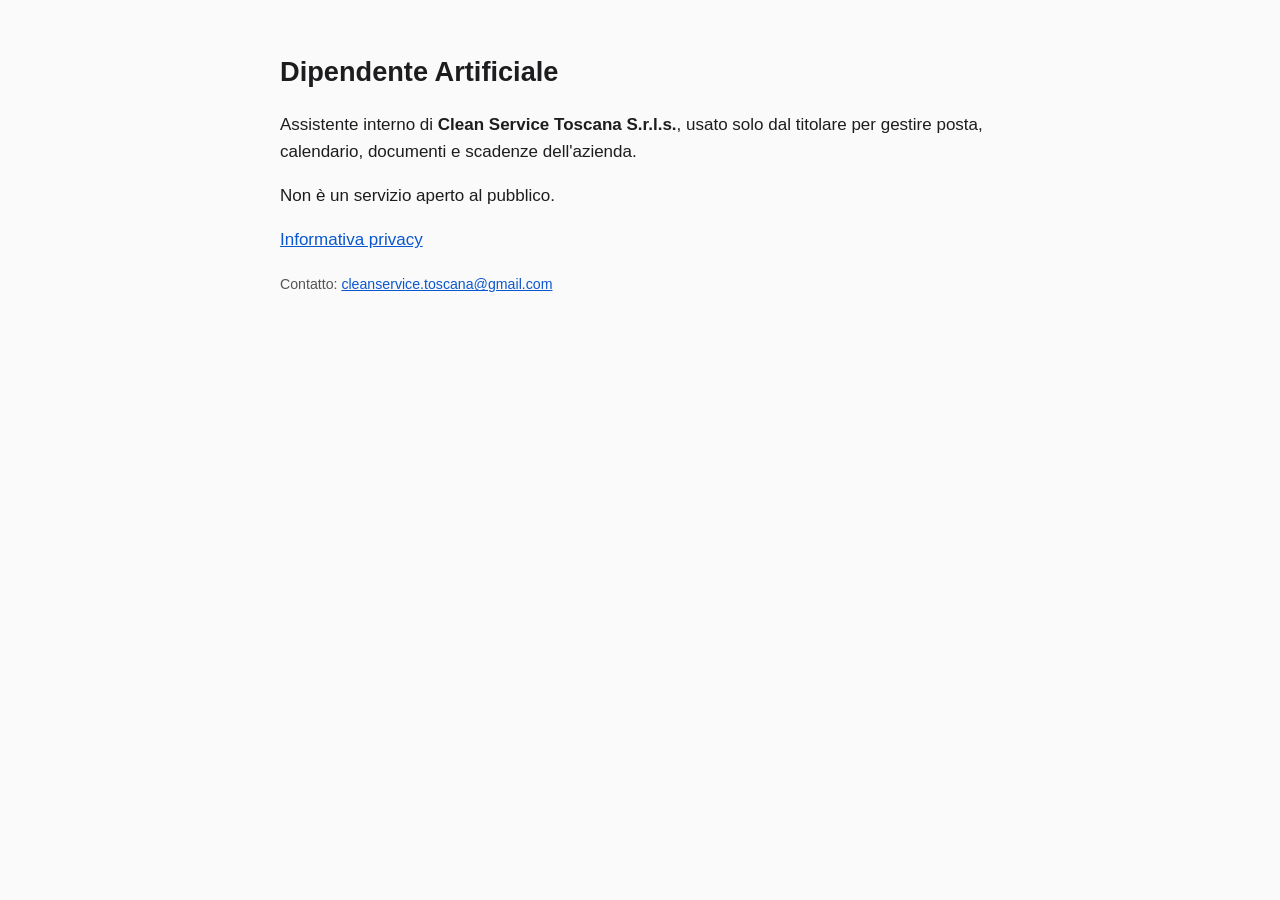
<file: index.html>
<!doctype html>
<html lang="it"><head><meta charset="utf-8"><meta name="viewport" content="width=device-width,initial-scale=1">
<title>Dipendente Artificiale</title><link rel="stylesheet" href="stile.css"></head>
<body>
<h1>Dipendente Artificiale</h1>
<p>Assistente interno di <strong>Clean Service Toscana S.r.l.s.</strong>, usato solo dal titolare per gestire posta, calendario, documenti e scadenze dell'azienda.</p>
<p>Non è un servizio aperto al pubblico.</p>
<p><a href="privacy.html">Informativa privacy</a></p>
<p class="tenue"><small>Contatto: <a href="mailto:cleanservice.toscana@gmail.com">cleanservice.toscana@gmail.com</a></small></p>
</body></html>
</file>
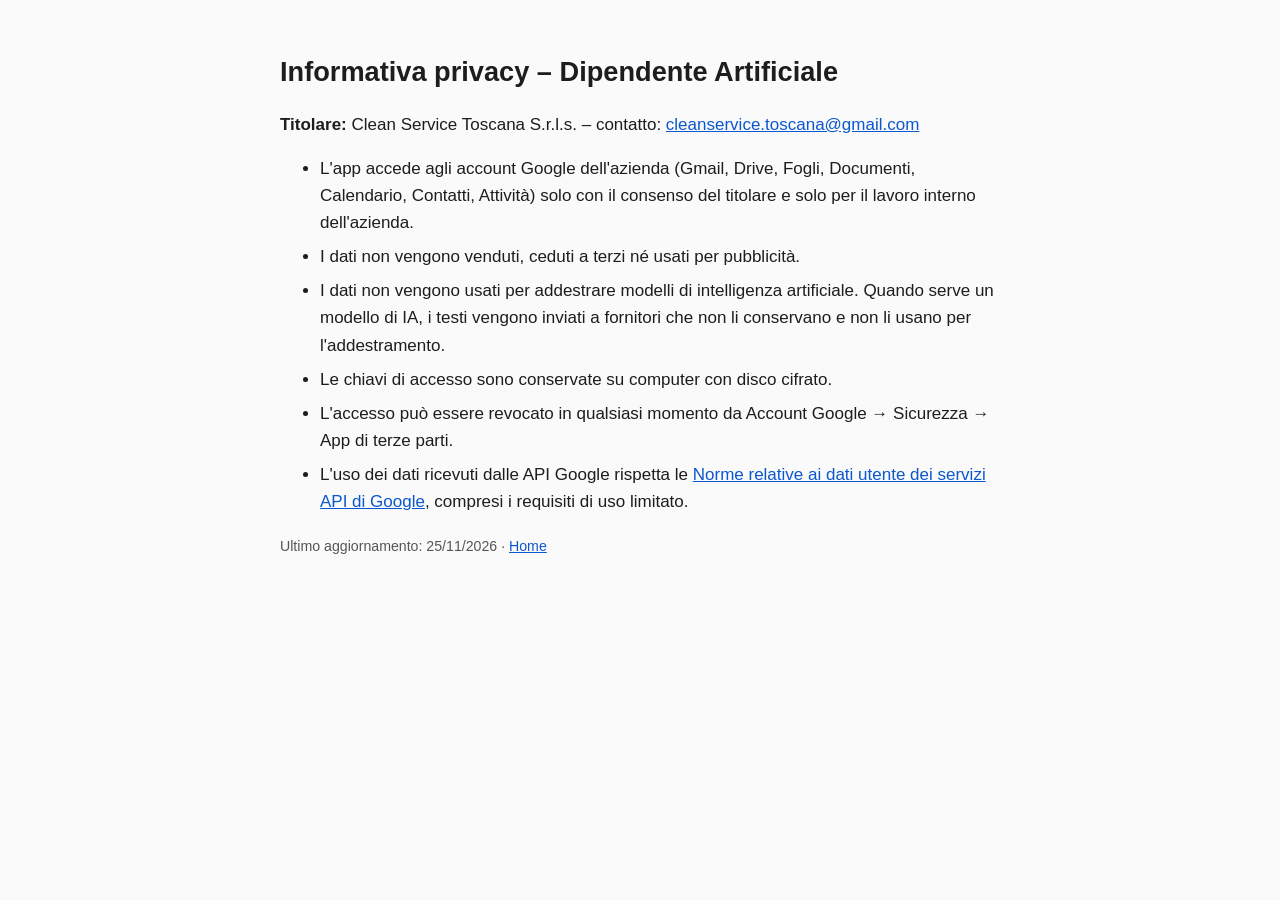
<file: privacy.html>
<!doctype html>
<html lang="it"><head><meta charset="utf-8"><meta name="viewport" content="width=device-width,initial-scale=1">
<title>Informativa privacy</title><link rel="stylesheet" href="stile.css"></head>
<body>
<h1>Informativa privacy – Dipendente Artificiale</h1>
<p><strong>Titolare:</strong> Clean Service Toscana S.r.l.s. – contatto: <a href="mailto:cleanservice.toscana@gmail.com">cleanservice.toscana@gmail.com</a></p>
<ul>
<li>L'app accede agli account Google dell'azienda (Gmail, Drive, Fogli, Documenti, Calendario, Contatti, Attività) solo con il consenso del titolare e solo per il lavoro interno dell'azienda.</li>
<li>I dati non vengono venduti, ceduti a terzi né usati per pubblicità.</li>
<li>I dati non vengono usati per addestrare modelli di intelligenza artificiale. Quando serve un modello di IA, i testi vengono inviati a fornitori che non li conservano e non li usano per l'addestramento.</li>
<li>Le chiavi di accesso sono conservate su computer con disco cifrato.</li>
<li>L'accesso può essere revocato in qualsiasi momento da Account Google → Sicurezza → App di terze parti.</li>
<li>L'uso dei dati ricevuti dalle API Google rispetta le <a href="https://developers.google.com/terms/api-services-user-data-policy">Norme relative ai dati utente dei servizi API di Google</a>, compresi i requisiti di uso limitato.</li>
</ul>
<p class="tenue"><small>Ultimo aggiornamento: 25/11/2026 · <a href="index.html">Home</a></small></p>
</body></html>
</file>
<file: stile.css>
:root{--sfondo:#fafafa;--testo:#1d1d1f;--tenue:#555;--link:#0b57d0}
@media (prefers-color-scheme:dark){:root{--sfondo:#121212;--testo:#eee;--tenue:#aaa;--link:#8ab4f8}}
body{background:var(--sfondo);color:var(--testo);font:17px/1.6 -apple-system,Segoe UI,Roboto,sans-serif;max-width:720px;margin:0 auto;padding:32px 16px}
h1{font-size:1.6em;margin-bottom:.3em}a{color:var(--link)}small,.tenue{color:var(--tenue)}li{margin:.4em 0}
</file>
